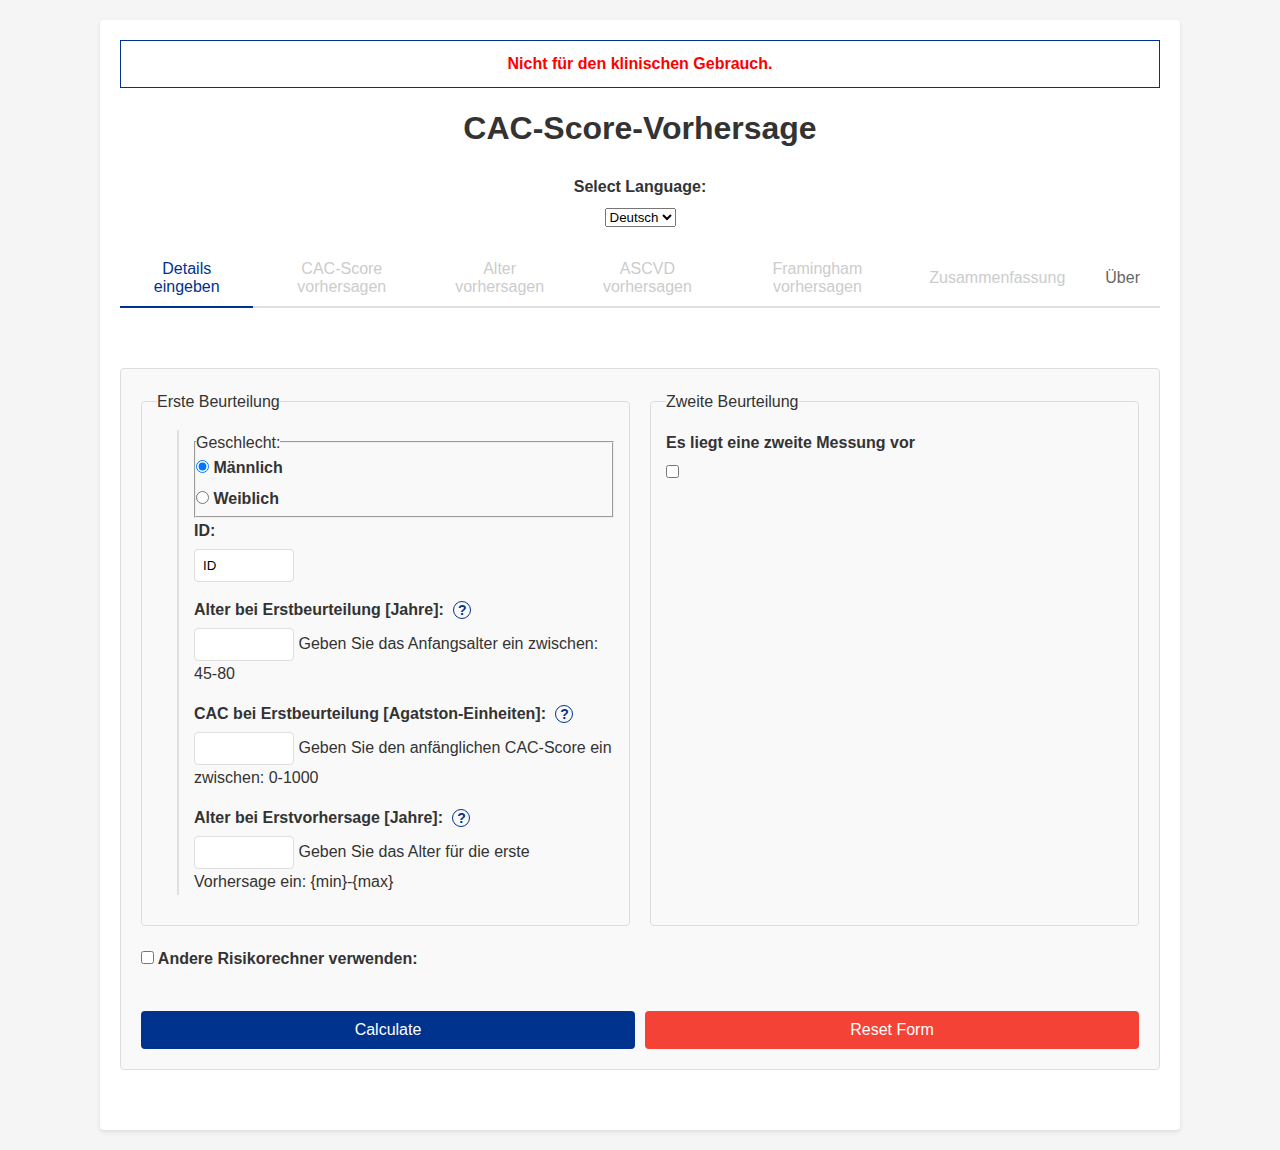
<file: cac-cal-main-serverless-v3/index.html>
<!DOCTYPE html>
<html lang="en">
<head>
  <!-- Character encoding -->
  <meta charset="UTF-8">
  <!-- Viewport for responsive design -->
  <meta name="viewport" content="width=device-width, initial-scale=1.0">
  <!-- SEO meta tags -->
  <title>CaC Score Prediction</title>
  <meta name="description" content="">
  <meta name="keywords" content="">
  <meta name="author" content="MB Jallow">
  <!-- Open Graph meta tags for social sharing -->
  <meta property="og:title" content="CAC Score Prediction App">
  <!-- Favicon -->
  <link rel="apple-touch-icon" href="">
  <!-- CSS -->
  <link rel="stylesheet" href="style.css">
  <!-- JavaScript (deferred for performance) -->
  <script src="d3.v7.js" defer></script>
  <script src="framinghamRisk.js" defer></script>
  <script src="framinghamChart.js" defer></script>
  <script src="ascvdCalculator.js" defer></script>
  <script src="calcFunctions.js" defer></script>
  <script src="cacChart.js" defer></script>
  <script src="ageChart.js" defer></script>
  <script src="i18n.js" defer></script>
  <script src="script.js" defer></script>
</head>
<body>
  <div class="container">
    <div class="disclaimer">
      <span data-i18n="app.disclaimer">Not for clinical use.</span>
    </div>
    <h1><span data-i18n="app.title">CAC Score Prediction</span></h1>
    <div class="language-selector">
      <label for="language-select">Select Language:</label>
      <select id="language-select">
        <option value="de">Deutsch</option>
        <option value="en">English</option>
      </select>
    </div>
    <div class="tabs">
      <button class="tab-btn active" data-tab="details" data-i18n="tabs.details">Enter Details</button>
      <button class="tab-btn" data-tab="predict-cac" disabled data-i18n="tabs.predict_cac">Predict CAC Score</button>
      <button class="tab-btn" data-tab="predict-age" disabled data-i18n="tabs.predict_age">Predict Age</button>
      <button class="tab-btn" data-tab="predict-ascvd" disabled data-i18n="tabs.predict_ascvd">Predict ASCVD</button>
      <button class="tab-btn" data-tab="predict-framingham" disabled data-i18n="tabs.predict_framingham">Predict Framingham</button>
      <button class="tab-btn" data-tab="summary" disabled data-i18n="tabs.summary">Summary</button>
      <button class="tab-btn" data-tab="about" data-i18n="tabs.about">About</button>
    </div>

    <!-- Tab 1: Enter Details -->
    <div class="tab-content active" id="details">
      <form id="cacForm" class="form-container">
        <div id="formBoxesContainer">
          <!-- Box 1: Initial Measurement -->
          <fieldset id="box1" class="input-box">
            <legend data-i18n="form.initial_measurement">Initial Measurement</legend>
            <div class="initial-section">
              <!-- Gender -->
              <fieldset>
                <legend data-i18n="form.gender">Gender:</legend>
                <label for="male">
                  <input type="radio" id="male" name="gender" value="male" checked required aria-label="Gender Male">
                  <span data-i18n="form.male">Male</span>
                </label>
                <label for="female">
                  <input type="radio" id="female" name="gender" value="female" required aria-label="Gender Female">
                  <span data-i18n="form.female">Female</span>
                </label>
              </fieldset>
              <!-- Patient Name -->
              <div class="input-group">
                <label for="patient_name" data-i18n="form.patient_id">Patient ID:</label>
                <input type="text" id="patient_name" name="patient_name" value="ID" aria-label="Patient ID">
              </div>
              <!-- Age t0 -->
              <div class="input-group">
                <label for="age_t0">
                  <span  data-i18n-html="form.initial_age">Initial age t0 [Years]:</span>
                  <span class="help-icon" data-i18n-tooltip="tooltip.age_t0">?</span>

                </label>
                <input type="number" id="age_t0" name="age_t0" min="45" max="80" required aria-label="Initial Age" pattern="[0-9]+">
                <span data-i18n="instruction.initial_age" id="age_t0_instruction">Enter a number: 45-80</span>
              </div>
              <!-- CAC t0 -->
              <div class="input-group">
                <label for="cac_t0"> 
                <span data-i18n-html="form.initial_cac">Initial CAC t0 [Agatston units]: </span>
                <span class="help-icon" data-i18n-tooltip="tooltip.initial_cac">?</span> 
                </label>
                <input type="number" id="cac_t0" name="cac_t0" min="0" max="1000" required aria-label="Initial CAC Score" pattern="[0-9]+">
                <span data-i18n="instruction.initial_cac" id="cac_t0_instruction">Enter a number: 0-1000</span>
              </div>
              <!-- Age t1 Future Prediction -->
              <div class="input-group">
                <label for="age_t1_future"> 
                  <span data-i18n="form.age_t1">Age t1 [Years] Prediction:</span> 
                  <span class="help-icon" data-i18n-tooltip="tooltip.age_t1">?</span> 
              </label>
                <input type="number" id="age_t1_future" name="age_t1_future" aria-label="Future Age t1" pattern="[0-9]+">
                <span data-i18n-html="instruction.age_t1" id="age_t1_range">Enter a number: Min - Max</span>
              </div>
            </div>
          </fieldset>

          <!-- Box 2: Second Measurement -->
          <fieldset id="box2" class="input-box">
            <legend data-i18n="form.second_measurement">Second Measurement</legend>
            <!-- Checkbox for second measurement -->
            <div class="input-group">
              <label for="second_measurement" data-i18n-html="form.second_measurement_available">There is a second measurement</label>
              <input type="checkbox" id="second_measurement" name="second_measurement" aria-label="Second Measurement Available">
            </div>
            <div id="second_measurement_section" class="optional-section">
              <!-- Age t2 -->
              <div class="input-group">
                <label for="age_t2" > 
                <span data-i18n-html="form.age_t2">
                  Age t2 [Years]: 
                </span>
                  <span class="help-icon" data-i18n-tooltip="tooltip.age_t2">?</span>
                </label>
                <input type="number" id="age_t2" name="age_t2" min="50" max="80" aria-label="Age at Second Measurement" pattern="[0-9]+">
                <span data-i18n-html="instruction.age_t2" id="age_t2_range">Enter a number: Min - Max</span>
              </div>
              <!-- CAC t2 -->
              <div class="input-group">
                <label for="cac_t2" >
                <span data-i18n-html="form.cac_t2">CAC t2 [Agatston units]: </span>
                <span class="help-icon" data-i18n-tooltip="tooltip.cac_t2">?</span>
                </label>
                <input type="number" id="cac_t2" name="cac_t2" min="0" max="1000" aria-label="CAC Score at Second Measurement" pattern="[0-9]+">
                <span data-i18n="instruction.cac_t2" id="cac_t2_instruction">Enter a number: 0-1000</span>
              </div>
              <!-- Age t2 Future Prediction -->
              <div class="input-group">
                <label for="age_t2_future" >
                <span data-i18n-html="form.age_t2_future"> Age t2 [Years] Prediction: </span>
                <span class="help-icon" data-i18n-tooltip="tooltip.age_t2_future">?</span>
                </label>
                <input type="number" id="age_t2_future" name="age_t2_future" aria-label="Future Age t2" pattern="[0-9]+">
                <span data-i18n-html="instruction.age_t2_prediction" id="age_t2_future_range">Enter a number: Min - Max</span>
              </div>
            </div>
          </fieldset>

          <!-- Risk Calculators Checkbox -->
          <div class="input-group" id="risk-box">
            <label for="show_risk_calculators">
              <input type="checkbox" id="show_risk_calculators" name="show_risk_calculators" aria-label="Show Other Risk Calculators">
              <span data-i18n="form.use_risk_calculators">Use other risk calculators:</span>
            </label>
          </div>

          <!-- Box 3: Framingham/ASCVD Risk Calculation -->
          <fieldset id="box3" class="input-box risk-box">
            <legend data-i18n="form.risk_calculation">Framingham/ASCVD Risk Calculation</legend>
            <div class="optional-section">
              <div class="input-group">
                <label for="use_framingham" data-i18n="form.use_framingham">Use Framingham 10-Year Risk?</label>
                <input type="checkbox" id="use_framingham" name="use_framingham" aria-label="Use Framingham 10-Year Risk">
              </div>
              <div class="input-group">
                <label for="use_ascvd" data-i18n="form.use_ascvd">Use ASCVD 10-Year Risk with CAC?</label>
                <input type="checkbox" id="use_ascvd" name="use_ascvd" aria-label="Use ASCVD 10-Year Risk">
              </div>
              <div class="input-group">
                <label for="race" data-i18n="form.race_ethnicity">Race/Ethnicity:</label>
                <select id="race" name="race" aria-label="Race/Ethnicity">
                  <option value="white" data-i18n="form.race.white">Caucasian</option>
                  <option value="aa" data-i18n="form.race.aa">African American</option>
                  <option value="chinese" data-i18n="form.race.chinese">Chinese American</option>
                  <option value="hispanic" data-i18n="form.race.hispanic">Hispanic</option>
                </select>
              </div>
              <div class="input-group">
                <label for="total_chol" data-i18n="form.total_cholesterol_label">Total Cholesterol:</label>
                <input type="number" id="total_chol" name="total_chol" value="" aria-label="Total Cholesterol" pattern="[0-9.]+">
                <select id="total_chol_unit" name="total_chol_unit" aria-label="Total Cholesterol Unit">
                  <option value="mgdl" data-i18n="form.unit.mgdl">mg/dL</option>
                  <option value="mmolL" data-i18n="form.unit.mmolL">mmol/L</option>
                </select>
                <!-- ADD THIS SPAN FOR INSTRUCTIONS -->
                <span data-i18n-html="instruction.total_chol" id="total_chol_instruction" class="instruction-text"></span>
              </div>
              <div class="input-group">
                <label for="hdl_chol" data-i18n="form.hdl_cholesterol_label">HDL Cholesterol:</label>
                <input type="number" id="hdl_chol" name="hdl_chol" value="" aria-label="HDL Cholesterol" pattern="[0-9.]+">
                <select id="hdl_chol_unit" name="hdl_chol_unit" aria-label="HDL Cholesterol Unit">
                  <option value="mgdl" data-i18n="form.unit.mgdl">mg/dL</option>
                  <option value="mmolL" data-i18n="form.unit.mmolL">mmol/L</option>
                </select>
                <!-- ADD THIS SPAN FOR INSTRUCTIONS -->
                <span data-i18n-html="instruction.hdl_chol" id="hdl_chol_instruction" class="instruction-text"></span>
              </div>
              <div class="input-group">
                <label for="systolic_bp" data-i18n="form.systolic_bp">Systolic BP (90-200):</label>
                <input type="number" id="systolic_bp" name="systolic_bp" min="90" max="200" aria-label="Systolic Blood Pressure" pattern="[0-9]+">
              </div>
            </div>
          </fieldset>

          <!-- Box 4: Medication History & Other Risk Factors -->
          <fieldset id="box4" class="input-box risk-box">
            <legend data-i18n="form.medication_history">Medication History & Other Risk Factors</legend>
            <div class="optional-section">
              <fieldset class="input-group">
                <legend data-i18n="form.bp_meds">On BP meds?</legend>
                <label for="bp_meds_yes">
                  <input type="radio" id="bp_meds_yes" name="bp_meds" value="1" aria-label="On BP Medication Yes">
                  <span data-i18n="form.yes">Yes</span>
                </label>
                <label for="bp_meds_no">
                  <input type="radio" id="bp_meds_no" name="bp_meds" value="0" checked aria-label="On BP Medication No">
                  <span data-i18n="form.no">No</span>
                </label>
              </fieldset>
              <fieldset class="input-group">
                <legend data-i18n="form.lipid_meds">On Lipid Medications?</legend>
                <label for="lipid_meds_yes">
                  <input type="radio" id="lipid_meds_yes" name="lipid_meds" value="1" aria-label="On Lipid Medications Yes">
                  <span data-i18n="form.yes">Yes</span>
                </label>
                <label for="lipid_meds_no">
                  <input type="radio" id="lipid_meds_no" name="lipid_meds" value="0" checked aria-label="On Lipid Medications No">
                  <span data-i18n="form.no">No</span>
                </label>
              </fieldset>
              <fieldset class="input-group">
                <legend data-i18n="form.diabetes">Diabetes:</legend>
                <label for="diabetes_yes">
                  <input type="radio" id="diabetes_yes" name="diabetes" value="1" aria-label="Diabetes Yes">
                  <span data-i18n="form.yes">Yes</span>
                </label>
                <label for="diabetes_no">
                  <input type="radio" id="diabetes_no" name="diabetes" value="0" checked aria-label="Diabetes No">
                  <span data-i18n="form.no">No</span>
                </label>
              </fieldset>
              <fieldset class="input-group">
                <legend data-i18n="form.smoker">Smoker?</legend>
                <label for="smoker_yes">
                  <input type="radio" id="smoker_yes" name="smoker" value="1" aria-label="Smoker Yes">
                  <span data-i18n="form.yes">Yes</span>
                </label>
                <label for="smoker_no">
                  <input type="radio" id="smoker_no" name="smoker" value="0" checked aria-label="Smoker No">
                  <span data-i18n="form.no">No</span>
                </label>
              </fieldset>
              <fieldset class="input-group">
                <legend data-i18n="form.family_heartattack">Family History of Heart Attack:</legend>
                <label for="fh_heartattack_yes">
                  <input type="radio" id="fh_heartattack_yes" name="fh_heartattack" value="1" aria-label="Family History of Heart Attack Yes">
                  <span data-i18n="form.yes">Yes</span>
                </label>
                <label for="fh_heartattack_no">
                  <input type="radio" id="fh_heartattack_no" name="fh_heartattack" value="0" checked aria-label="Family History of Heart Attack No">
                  <span data-i18n="form.no">No</span>
                </label>
              </fieldset>
            </div>
          </fieldset>
          <!-- Calculate and Reset Buttons -->
          <div class="button-group">
            <input type="button" value="Calculate" id="calculateButton" data-i18n="form.calculate_button">
          </div>
        </div>
      </form>
    </div>

    <!-- Tab 2: Predict CAC Score -->
    <div class="tab-content" id="predict-cac">
      <div class="result-card">
        <div class="result-value"></div>
        <div id="cac-chart"></div>
        <div class="interactive-inputs">
          <label for="interactive_age_t1" data-i18n="interactive.age_t0">
            Age t0 [Years]:
            <span class="help-icon" data-tooltip="Enter the patient's age at the time of the initial CAC measurement (between 45 and 80 years).">?</span>
          </label>
          <input type="number" id="interactive_age_t1" min="45" max="80" value="">
          <label for="interactive_cac_t0" data-i18n="interactive.initial_cac">
            Initial CAC Score:
            <span class="help-icon" data-tooltip="Enter the patient's initial CAC score in Agatston units (non-negative value).">?</span>
          </label>
          <input type="number" id="interactive_cac_t0" min="0" max="1000" value="">
          <label for="interactive_gender" data-i18n="interactive.gender">Gender:</label>
          <select id="interactive_gender">
            <option value="male" data-i18n="form.male">Male</option>
            <option value="female" data-i18n="form.female">Female</option>
          </select>
          <label>
            <input type="checkbox" id="interactive_second_measurement">
            <span data-i18n="interactive.second_measurement">Second Measurement</span>
          </label>
          <div id="interactive_second_measurement_section" style="display: none;">
            <label for="interactive_age_t2" data-i18n="interactive.age_t2">Age t2 [Years]:</label>
            <input type="number" id="interactive_age_t2" min="45" max="80">
            <label for="interactive_cac_t2" data-i18n="interactive.second_cac">Second CAC Score:</label>
            <input type="number" id="interactive_cac_t2" min="0" max="1000">
          </div>
        </div>
        <br><br>
        <div class="export-buttons">
          <button id="export-cac-png" data-i18n="export.cac_png">Export CAC Score Chart as PNG</button>
          <button id="export-cac-svg" data-i18n="export.cac_svg">Export CAC Score Chart as SVG</button>
        </div>
      </div>
    </div>

    <!-- Tab 3: Predict Age -->
    <div class="tab-content" id="predict-age">
      <div class="result-card">
        <div class="result-value"></div>
        <div id="age-chart"></div>
        <div class="export-buttons">
          <button id="export-age-png" data-i18n="export.age_png">Export Age Prediction Chart as PNG</button>
          <button id="export-age-svg" data-i18n="export.age_svg">Export Age Prediction Chart as SVG</button>
        </div>
      </div>
    </div>

    <!-- Tab 4: Predict ASCVD -->
    <div class="tab-content" id="predict-ascvd">
      <div class="result-card">
        <h2 data-i18n="ascvd_risk.title">ASCVD 10-Year Risk Prediction</h2>
        <table class="result-table">
          <tr class="section-header">
            <th data-i18n="ascvd_risk.risk_of_chd_event">10-Year Risk of CHD Event (%)</th>
            <th data-i18n="ascvd_risk.coronary_age">Coronary Age</th>
            <th data-i18n="ascvd_risk.difference_from_chronologic_age">Difference from Chronologic Age</th>
          </tr>
          <tr>
            <td id="ascvd-risk" class="result-value">--</td>
            <td id="ascvd-coronary-age" class="result-value">--</td>
            <td id="ascvd-age-diff" class="result-value">--</td>
          </tr>
        </table>
      </div>
    </div>

    <!-- Tab 5: Predict Framingham -->
    <div class="tab-content" id="predict-framingham">
      <div class="result-card">
        <h2 data-i18n="framingham_chart.title">Framingham 10-Year Risk Prediction</h2>
        <table class="result-table">
          <tr class="section-header">
            <th data-i18n="framingham_chart.axis_risk">10-Year CHD Risk (%)</th>
            <th data-i18n="framingham_chart.risk_interpretation">Risk Interpretation</th>
          </tr>
          <tr>
            <td id="framingham-risk" class="result-value">--</td>
            <td id="framingham-interpretation" class="result-value">--</td>
          </tr>
        </table>
        <div id="framingham-chart-container">
          <!-- Chart will be rendered here -->
        </div>
      </div>
    </div>

    <!-- Tab 6: Summary -->
    <div class="tab-content" id="summary">
      <div id="summary-content">
        <!-- Dynamically generated summary content -->
      </div>
    </div>

    <!-- Tab 7: About -->
    <div class="tab-content" id="about">
      <h2 class="center-text" data-i18n="about.about_title">About CAC Score Calculator</h2>
      <h3 class="center-text" data-i18n="about.study_title">
        Value of Progression of Coronary Artery Calcification for Risk Prediction of Coronary and Cardiovascular
        Events - Result of the Heinz Nixdorf Recall (HNR) study
      </h3>
      <p class="center-text" data-i18n-html="about.authors">
        Nils Lehmann, Raimund Erbel, Amir A. Mahabadi, Michael Rauwolf, Stefan Möhlenkamp,
        Susanne Moebus, Hagen Kälsch, Thomas Budde, Axel Schmermund, Andreas Stang, Dagmar
        Führer, Christian Weimar, Ulla Roggenbuck, Nico Dragano, and Karl-Heinz Jöckel <br>
        <i>on behalf of the Heinz Nixdorf Recall Study Investigators</i><br>
        <span data-i18n="about.citation">CIRCULATION AHA/2016/027034</span>
      </p>
      <br>
        <p class="center-text" data-i18n-html="about.developer_info"></p>
      <br>
      <p data-i18n="about.description1">
        This CAC calculator application may help clinicians interpret their patients' CAC scores
        and determine those that will in the future reach CAC thresholds associated with
        unfavourable risk, such as a CAC score of 400.
      </p>
      <p data-i18n="about.description2">
        It therefore may help patient communication, when the physician and the patient can
        evaluate together the patient's individual course of CAC-progression, which may
        improve patient adherence to risk factor modifications via lifestyle changes.
      </p>
      <p data-i18n="about.description3">
        It may also be used to plan the time schedule for a second CAC measurement,
        which can disclose whether patient adherence to risk factor modification and medication
        have slowed down CAC progression, or whether progression of coronary artery
        calcification is faster than expected from the natural course.
      </p>
      <p data-i18n="about.description4">
        It must be noted that the tool so far is based on data from a Caucasian, urban
        population in Germany. Other populations may follow different percentiles and
        therefore the application should be used with adequate caution.
      </p>
      <p data-i18n="about.description5">
        The present prediction tool is based on an underlying exponential relation
        between CAC and age. Accuracy of predictions decreases with increasing time between
        measurement and prediction, and absolute deviations between predicted and measured
        CAC tend to increase with predicted CAC.
      </p>
      <p data-i18n="about.disclaimer">
        Predictions made using this application cannot replace clinical judgment based on
        patient examination and clinical guidelines.
      </p>
      <p class="center-text" data-i18n-html="about.freeware">
        This application is freeware. <br>© 2017 Rauwolf 1, Lehmann 2, Mahabadi 3, Erbel 2 <br>
        1 Central IT, 2 Institute for Medical Informatics, Biometry and Epidemiology <br>
        3 West-German Heart Center Essen <br>
        University Duisburg-Essen, Germany
      </p>
    </div>
  </div>

  <!-- Modal Structure -->
  <div id="myModal" class="modal">
    <div class="modal-content">
      <span id="closeModal" class="close">×</span>
      <p id="modalMessage">Your message here</p>
    </div>
  </div>

  
</body>
</html>
</file>
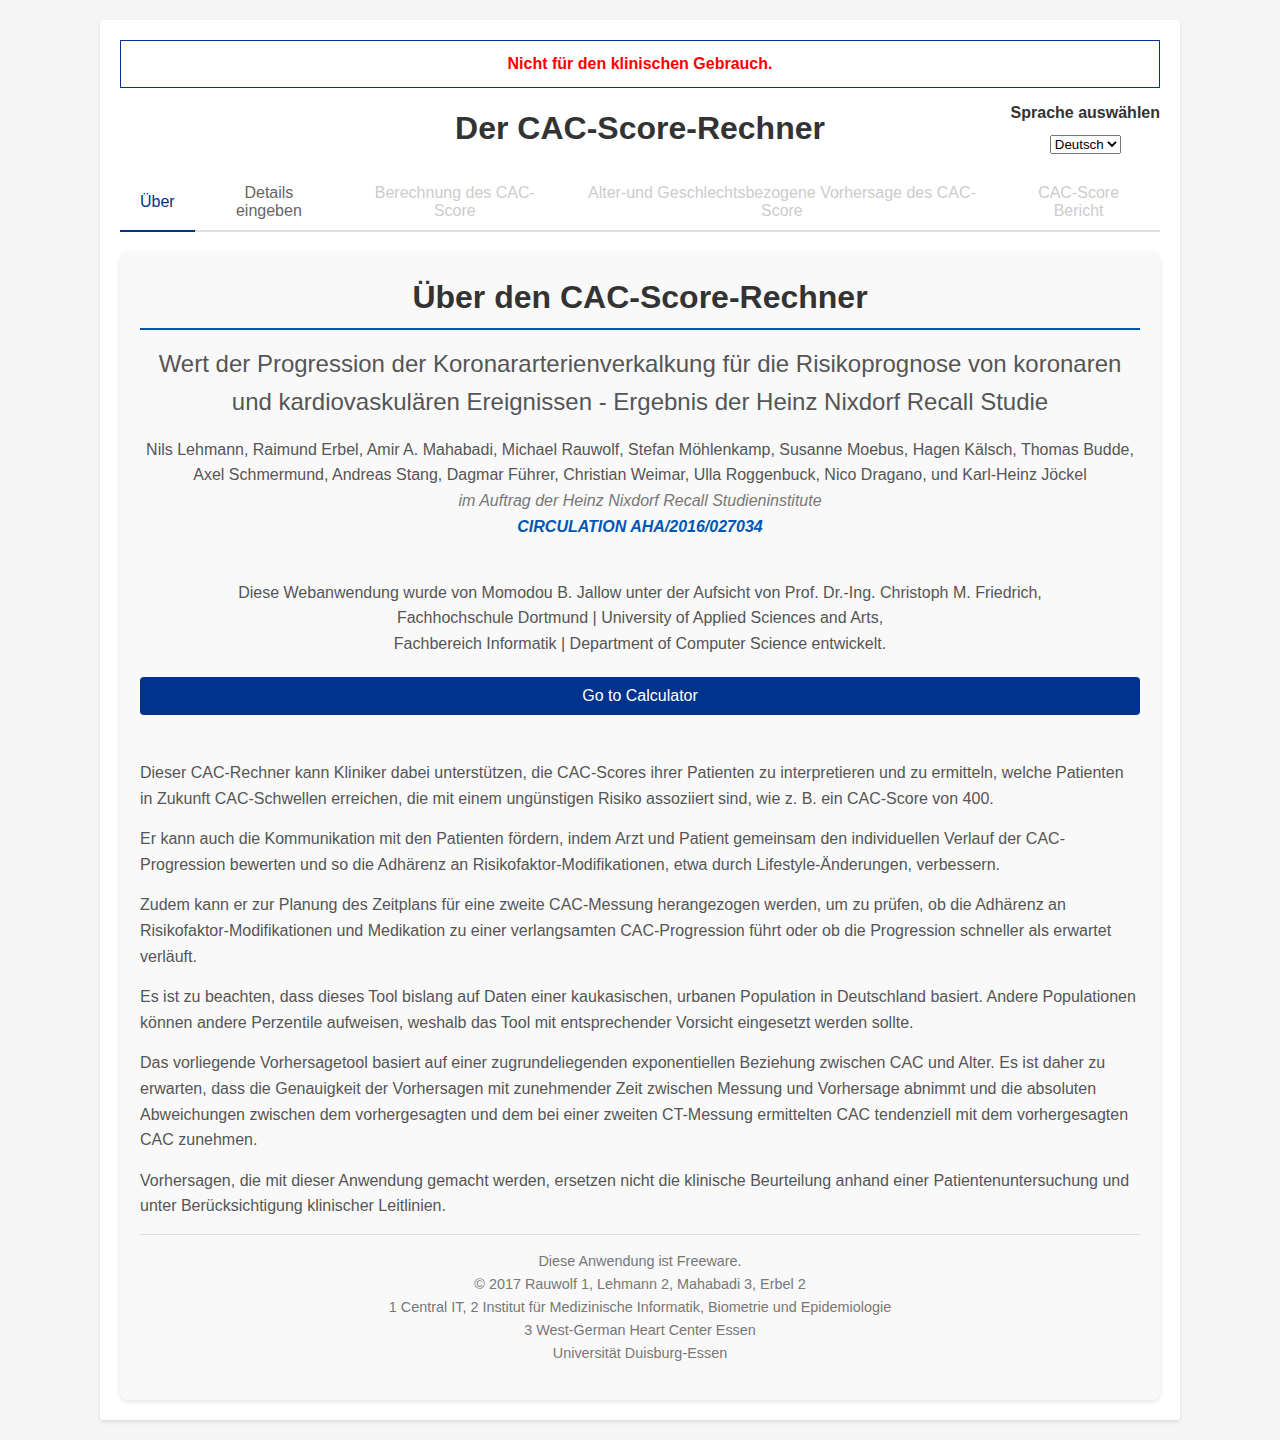
<file: cac-cal-main-serverless-v4/index.html>
<!DOCTYPE html>
<html lang="en">
<head>
  <!-- Character encoding -->
  <meta charset="UTF-8">
  <!-- Viewport for responsive design -->
  <meta name="viewport" content="width=device-width, initial-scale=1.0">
  <!-- SEO meta tags -->
  <title>CaC Score Prediction</title>
  <meta name="description" content="">
  <meta name="keywords" content="">
  <meta name="author" content="MB Jallow">
  <!-- Open Graph meta tags for social sharing -->
  <meta property="og:title" content="CAC Score Prediction App">
  <!-- Favicon -->
  <link rel="apple-touch-icon" href="">
  <!-- CSS -->
  <link rel="stylesheet" href="style.css">
  <!-- JavaScript (deferred for performance) -->
  <script src="d3.v7.js" defer></script>
  <script src="calcFunctions.js" defer></script>
  <script src="cacChart.js" defer></script>
  <script src="ageChart.js" defer></script>
  <script src="i18n.js" defer></script>
  <script src="script.js" defer></script>
</head>
<body>
  <div class="container">

    <!-- <header class="app-header">
      <div class="disclaimer">
        <span data-i18n="app.disclaimer">Not for clinical use.</span>
      </div>
      <h1><span data-i18n="app.title">CAC Score Prediction</span></h1>
      <div class="language-selector">
        <label for="language-select">
          <span data-i18n="language-selector.language-select">Select Language:</span>
       </label>
      <select id="language-select">
        <option value="de">Deutsch</option>
        <option value="en">English</option>
      </select>
      </div>
    </header> -->
    <header class="app-header">
  <!-- Row 1: Disclaimer -->
  <div class="disclaimer">
    <span data-i18n="app.disclaimer">Not for clinical use.</span>
  </div>

  <!-- Row 2: Title and Language Selector -->
  <div class="header-bottom-row">
    <h1><span data-i18n="app.title">CAC Score Prediction</span></h1>
    <div class="language-selector">
      <label for="language-select">
        <span data-i18n="language-selector.language-select">Select Language:</span>
      </label>
      <select id="language-select">
        <option value="de">Deutsch</option>
        <option value="en">English</option>
      </select>
    </div>
  </div>
</header>


    <div class="tabs">
      <button class="tab-btn active" data-tab="about" data-i18n="tabs.about">About</button>
      <button class="tab-btn" data-tab="details" data-i18n="tabs.details">Enter Details</button>
      <button class="tab-btn" data-tab="predict-cac" disabled data-i18n="tabs.predict_cac">Predict CAC Score</button>
      <button class="tab-btn" data-tab="predict-age" disabled data-i18n="tabs.predict_age">Predict Age</button>
      <button class="tab-btn" data-tab="summary" disabled data-i18n="tabs.summary">Summary</button>
      
    </div>


    <!-- Tab 7: About -->
    <div class="tab-content active" id="about">
      <h2 class="center-text" data-i18n="about.about_title">About CAC Score Calculator</h2>
      <h3 class="center-text" data-i18n="about.study_title">
        Value of Progression of Coronary Artery Calcification for Risk Prediction of Coronary and Cardiovascular
        Events - Result of the Heinz Nixdorf Recall (HNR) study
      </h3>
      <p class="center-text" data-i18n-html="about.authors">
        Nils Lehmann, Raimund Erbel, Amir A. Mahabadi, Michael Rauwolf, Stefan Möhlenkamp,
        Susanne Moebus, Hagen Kälsch, Thomas Budde, Axel Schmermund, Andreas Stang, Dagmar
        Führer, Christian Weimar, Ulla Roggenbuck, Nico Dragano, and Karl-Heinz Jöckel <br>
        <i>on behalf of the Heinz Nixdorf Recall Study Investigators</i><br>
        <span data-i18n="about.citation">CIRCULATION AHA/2016/027034</span>
      </p>
      <br>
        <p class="center-text" data-i18n-html="about.developer_info"></p>
          <div style="text-align: center; margin: 20px 0;">
            <button type="button" id="goToDetailsBtn" class="calculate-button">Go to Calculator</button>
          </div>
      <br>
      <p data-i18n="about.description1">
        This CAC calculator application may help clinicians interpret their patients' CAC scores
        and determine those that will in the future reach CAC thresholds associated with
        unfavourable risk, such as a CAC score of 400.
      </p>
      <p data-i18n="about.description2">
        It therefore may help patient communication, when the physician and the patient can
        evaluate together the patient's individual course of CAC-progression, which may
        improve patient adherence to risk factor modifications via lifestyle changes.
      </p>
      <p data-i18n="about.description3">
        It may also be used to plan the time schedule for a second CAC measurement,
        which can disclose whether patient adherence to risk factor modification and medication
        have slowed down CAC progression, or whether progression of coronary artery
        calcification is faster than expected from the natural course.
      </p>
      <p data-i18n="about.description4">
        It must be noted that the tool so far is based on data from a Caucasian, urban
        population in Germany. Other populations may follow different percentiles and
        therefore the application should be used with adequate caution.
      </p>
      <p data-i18n="about.description5">
        The present prediction tool is based on an underlying exponential relation
        between CAC and age. Accuracy of predictions decreases with increasing time between
        measurement and prediction, and absolute deviations between predicted and measured
        CAC tend to increase with predicted CAC.
      </p>
      <p data-i18n="about.disclaimer">
        Predictions made using this application cannot replace clinical judgment based on
        patient examination and clinical guidelines.
      </p>
      <p class="center-text" data-i18n-html="about.freeware">
        This application is freeware. <br>© 2017 Rauwolf 1, Lehmann 2, Mahabadi 3, Erbel 2 <br>
        1 Central IT, 2 Institute for Medical Informatics, Biometry and Epidemiology <br>
        3 West-German Heart Center Essen <br>
        University Duisburg-Essen, Germany
      </p>
    </div>
    <!-- Tab 1: Enter Details -->
    <div class="tab-content" id="details">
      <form id="cacForm" class="form-container">
        <div id="formBoxesContainer">
          <!-- Box 1: Initial Measurement -->
          <fieldset id="box1" class="input-box">
            <legend data-i18n="form.initial_measurement">Initial Measurement</legend>
            <div class="initial-section">
              <!-- Gender -->
              <fieldset>
                <legend data-i18n="form.gender">Gender:</legend>
                <label for="male">
                  <input type="radio" id="male" name="gender" value="male" checked required aria-label="Gender Male">
                  <span data-i18n="form.male">Male</span>
                </label>
                <label for="female">
                  <input type="radio" id="female" name="gender" value="female" required aria-label="Gender Female">
                  <span data-i18n="form.female">Female</span>
                </label>
              </fieldset>
              <!-- Patient Name -->
              <div class="input-group">
                <label for="patient_name" data-i18n="form.patient_id">Patient ID:</label>
                <input type="text" id="patient_name" name="patient_name" value="ID" aria-label="Patient ID">
              </div>
              <!-- Age t0 -->
              <div class="input-group">
                <label for="age_t0">
                  <span  data-i18n-html="form.initial_age">Initial age t0 [Years]:</span>
                  <span class="help-icon" data-i18n-tooltip="tooltip.age_t0">?</span>

                </label>
                <input type="number" id="age_t0" name="age_t0" min="45" max="80" required aria-label="Initial Age" pattern="[0-9]+">
                <span data-i18n="instruction.initial_age" id="age_t0_instruction">Enter a number: 45-80</span>
              </div>
              <!-- CAC t0 -->
              <div class="input-group">
                <label for="cac_t0"> 
                <span data-i18n-html="form.initial_cac">Initial CAC t0 [Agatston units]: </span>
                <span class="help-icon" data-i18n-tooltip="tooltip.initial_cac">?</span> 
                </label>
                <input type="number" id="cac_t0" name="cac_t0" min="0" max="1000" required aria-label="Initial CAC Score" pattern="[0-9]+">
                <span data-i18n="instruction.initial_cac" id="cac_t0_instruction">Enter a number: 0-1000</span>
              </div>
              <!-- Age t1 Future Prediction -->
              <div class="input-group">
                <label for="age_t1_future"> 
                  <span data-i18n="form.age_t1">Age t1 [Years] Prediction:</span> 
                  <span class="help-icon" data-i18n-tooltip="tooltip.age_t1">?</span> 
              </label>
                <input type="number" id="age_t1_future" name="age_t1_future" aria-label="Future Age t1" pattern="[0-9]+">
                <span data-i18n-html="instruction.age_t1" id="age_t1_range">Enter a number: Min - Max</span>
              </div>
            </div>
          </fieldset>

          <!-- Box 2: Second Measurement -->
          <fieldset id="box2" class="input-box">
            <legend data-i18n="form.second_measurement">Second Measurement</legend>
            <!-- Checkbox for second measurement -->
            <div class="input-group">
              <label for="second_measurement" data-i18n-html="form.second_measurement_available">There is a second measurement</label>
              <input type="checkbox" id="second_measurement" name="second_measurement" aria-label="Second Measurement Available">
            </div>
            <div id="second_measurement_section" class="optional-section">
              <!-- Age t2 -->
              <div class="input-group">
                <label for="age_t2" > 
                <span data-i18n-html="form.age_t2">
                  Age t2 [Years]: 
                </span>
                  <span class="help-icon" data-i18n-tooltip="tooltip.age_t2">?</span>
                </label>
                <input type="number" id="age_t2" name="age_t2" min="50" max="80" aria-label="Age at Second Measurement" pattern="[0-9]+">
                <span data-i18n-html="instruction.age_t2" id="age_t2_range">Enter a number: Min - Max</span>
              </div>
              <!-- CAC t2 -->
              <div class="input-group">
                <label for="cac_t2" >
                <span data-i18n-html="form.cac_t2">CAC t2 [Agatston units]: </span>
                <span class="help-icon" data-i18n-tooltip="tooltip.cac_t2">?</span>
                </label>
                <input type="number" id="cac_t2" name="cac_t2" min="0" max="1000" aria-label="CAC Score at Second Measurement" pattern="[0-9]+">
                <span data-i18n="instruction.cac_t2" id="cac_t2_instruction">Enter a number: 0-1000</span>
              </div>
              <!-- Age t2 Future Prediction -->
              <div class="input-group">
                <label for="age_t2_future" >
                <span data-i18n-html="form.age_t2_future"> Age t2 [Years] Prediction: </span>
                <span class="help-icon" data-i18n-tooltip="tooltip.age_t2_future">?</span>
                </label>
                <input type="number" id="age_t2_future" name="age_t2_future" aria-label="Future Age t2" pattern="[0-9]+">
                <span data-i18n-html="instruction.age_t2_prediction" id="age_t2_future_range">Enter a number: Min - Max</span>
              </div>
            </div>
          </fieldset>
          
          <!-- Calculate and Reset Buttons -->
          <div class="button-group">
            <input type="button" value="Calculate" id="calculateButton" class="calculate-button" data-i18n="form.calculate_button">
          </div>
        </div>
      </form>
    </div>

    <!-- Tab 2: Predict CAC Score -->
    <div class="tab-content" id="predict-cac">
      <div class="result-card">
        <div class="result-value"></div>
        <div id="cac-chart"></div>
        
        <br><br>
        <div class="export-buttons">
          <button id="export-cac-png" data-i18n="export.cac_png">Export CAC Score Chart as PNG</button>
          <button id="export-cac-svg" data-i18n="export.cac_svg">Export CAC Score Chart as SVG</button>
        </div>
      </div>
    </div>

    <!-- Tab 3: Predict Age -->
    <div class="tab-content" id="predict-age">
      <div class="result-card">
        <div class="result-value"></div>
        <div id="age-chart"></div>
        <div class="export-buttons">
          <button id="export-age-png" data-i18n="export.age_png">Export Age Prediction Chart as PNG</button>
          <button id="export-age-svg" data-i18n="export.age_svg">Export Age Prediction Chart as SVG</button>
        </div>
      </div>
    </div>

    

    <!-- Tab 6: Summary -->
    <div class="tab-content" id="summary">
      <div id="summary-content">
        <!-- Dynamically generated summary content -->
      </div>
    </div>

    
  </div>

  <!-- Modal Structure -->
  <div id="myModal" class="modal">
    <div class="modal-content">
      <span id="closeModal" class="close">×</span>
      <p id="modalMessage">Your message here</p>
    </div>
  </div>

  
</body>
</html>
</file>
<file: cac-cal-main-serverless-v3/style.css>
/* CSS Variables */
:root {
    --primary-color: #00338d;
    --primary-color-hover: #002870; 
    --text-color-light: white;
    --text-color-dark: #333;
    --background-color-light: #f9f9f9;
    --background-color-white:white;
    --border-color: #ddd;
    --border-radius: 4px;
    --font-size-base: 16px;
}

* {
    margin: 0;
    padding: 0;
    box-sizing: border-box;
}


body {
    font-family: Arial, sans-serif;
    line-height: 1.6;
    padding: 20px;
    background: #f5f5f5;
    color: var(--text-color-dark); 
}

.container {
    max-width: 1080px;
    margin: 0 auto;
    background: var(--background-color-white);  
    padding: 20px;
    border-radius: var(--border-radius);   
    box-shadow: 0 2px 4px rgba(0,0,0,0.1);
}


h1 {
    text-align: center;
    margin-bottom: 20px;
    color: var(--text-color-dark); 
}

.disclaimer {
    text-align: center; 
    color: red;        
    font-weight: bold;  
    padding: 10px;      
    border: 1.5px solid var(--primary-color); 
    margin-bottom: 15px; 
  }

.language-selector {
    text-align: center;
    margin-bottom: 20px;
}

.reset-button{
    background: #f44336;
    color: var(--text-color-light);  
    padding: 10px 20px;
    border: none;
    border-radius: var(--border-radius); 
    cursor: pointer;
    font-size: var(--font-size-base);  
}


/* Tab navigation styles */
.tabs {
    display: flex;
    margin-bottom: 20px;
    border-bottom: 2px solid #e0e0e0;
}

.tab-btn {
    padding: 10px 20px;
    border: none;
    background: none;
    cursor: pointer;
    font-size: var(--font-size-base); 
    color: #666;
    position: relative;
    transition: all 0.3s;
}

.tab-btn.active {
    color: var(--primary-color);  
}

.tab-btn.active::after {
    content: '';
    position: absolute;
    bottom: -2px;
    left: 0;
    width: 100%;
    height: 2px;
    background: var(--primary-color); 
}

.tab-btn:disabled {
    color: #ccc;
    cursor: not-allowed;
}

/* Tab content styles */
.tab-content {
    display: none;
    padding: 20px 0;
}

.tab-content.active {
    display: block;
}

/* Form styles */
#cacForm {
    gap: 20px;
    margin: 20px 0;
    padding: 20px;
    border: 1px solid var(--border-color);  
    border-radius: var(--border-radius);     
    background-color: var(--background-color-light); 
}

/* New container for the form boxes */
#formBoxesContainer {
    display: grid;  
    grid-template-columns: 1fr 1fr; 
    gap: 20px;      
}
.button-group {
    grid-column: 1 / span 2;
    display: flex;
    gap: 10px
 }

/* Style for each box */
.input-box {
    border: 1px solid var(--border-color);  
    padding: 15px;
    border-radius: var(--border-radius);     
    background-color: var(--background-color-light); 
}

/* Initially hide risk-boxes */
.risk-box {
    display: none;
}

#risk-box{
    grid-column: 1 / span 2;
}

.input-group {
    /* display: flex;       
    align-items: center; 
    gap: 5px; */
    margin-bottom: 15px;
    /* flex-wrap: wrap; */
}
/* .input-group label {
    flex-shrink: 0;     
    margin-bottom: 0;    
}
.input-group input[type="number"],
.input-group input[type="text"],
.input-group select {
    padding: 8px;
    border: 1px solid var(--border-color);
    border-radius: var(--border-radius);
}

.input-group input[type="number"],
.input-group input[type="text"] {
    max-width: 100px; 
    flex-grow: 1; 
}

.input-group select {
    width: auto; 
    flex-shrink: 0;
} */

label {
    display: block;
    margin-bottom: 5px;
    font-weight: bold;
}

input[type="number"],
input[type="text"] {
    width: 100%; 
    max-width: 100px;
    padding: 8px;
    border: 1px solid var(--border-color); 
    border-radius: var(--border-radius);   
}

.optional-section {
    margin-left: 20px;
    padding-left: 15px;
    border-left: 2px solid #e0e0e0;
}

.initial-section {
    margin-left: 20px;
    padding-left: 15px;
    border-left: 2px solid #e0e0e0;
}

.export-buttons {
    display: flex;
    justify-content: center;
    margin-top: 20px;
}

#calculateButton {
    width: 100%;
    background: var(--primary-color);  
    color: var(--text-color-light);     
    padding: 10px 20px;
    border: none;
    border-radius: var(--border-radius); 
    cursor: pointer;
    font-size: var(--font-size-base); 
    transition: background 0.3s;
}

.reset-button {
    width: 100%;
}

#export-cac-svg, #export-age-svg {
        width: 50%;
        background: rgb(244, 67, 54);
        color: var(--text-color-light); 
        padding: 10px 20px;
        border: none;
        border-radius: var(--border-radius); 
        cursor: pointer;
        font-size: var(--font-size-base); 
        margin-left: 10px;
    }

    #export-cac-png, #export-age-png {
        width: 50%;
        background: var(--primary-color);
        color: var(--text-color-light); 
        padding: 10px 20px;
        border: none;
        border-radius: var(--border-radius); 
        cursor: pointer;
        font-size: var(--font-size-base); 
        margin-left: 10px;
    }


#calculateButton:hover {
    background: var(--primary-color-hover); 
}

/* Results styles */
.result-card {
    background: #f8f9fa;
    padding: 20px;
    border-radius: var(--border-radius); 
    margin-top: 20px;
}

.result-value {
    font-size: 24px;
    color: var(--primary-color); 
    margin: 10px 0;
}



/* cacChart style */

.line {
    fill: none;
    stroke-width: 2;
}
.dot {
    stroke: black;
}
.legend {
    font-size: 12px;
}
.grid line {
    stroke: lightgrey;
    stroke-opacity: 0.7;
    shape-rendering: crispEdges;
}
.grid path {
    stroke-width: 0;
}
svg {
    overflow: hidden;
}
#chart {
    overflow: hidden;
}


/* ageChart style */
.line {
    fill: none;
    stroke-width: 2;
}
.confidence-interval {
    fill: red;
    opacity: 0.2;
}
.axis path, .axis line {
    fill: none;
    shape-rendering: crispEdges;
}
.axis text {
    font-size: 12px;
}
.legend {
    font-size: 12px;
}
.grid line {
    stroke: lightgrey;
    stroke-opacity: 0.7;
    shape-rendering: crispEdges;
}
.grid path {
    stroke-width: 0;
}
svg {
    overflow: hidden;
}
#chart {
    overflow: hidden;
}

/* Help Icon Styles */
.help-icon {
    display: inline-block;
    margin-left: 5px;
    color: var(--primary-color); 
    cursor: pointer;
    font-weight: bold;
    border: 1px solid var(--primary-color); 
    border-radius: 50%;
    width: 18px;
    height: 18px;
    text-align: center;
    line-height: 16px; 
    font-size: 14px;
    position: relative; 
}

/* Tooltip Styles (using ::after for content) */
.help-icon:hover::after {
    content: attr(data-tooltip);
    position: absolute;
    left: 100%; 
    top: 50%;  
    transform: translate(10px, -50%); 
    background-color: #333; 
    color: #fff;           
    padding: 8px 12px;    
    border-radius: 4px;   
    white-space: nowrap;  
    z-index: 1000;        
    font-size: 12px;     
    font-weight: normal;  
}


/* Tooltip Arrow (using ::before) */
.help-icon:hover::before {
    content: '';
    position: absolute;
    left: 100%; 
    top: 50%;   
    transform: translate(0, -50%); 
    border-width: 6px; 
    border-style: solid;
    border-color: transparent #333 transparent transparent;
    z-index: 1001; 
    margin-left: 0px; 
}

/* Style for horizontal alignment of interactive inputs */
.interactive-inputs {
    display: flex;
    flex-wrap: wrap;
    gap: 20px;
    margin-top: -50px;
    align-items: center;
}

.interactive-inputs label {
    margin-right: 5px;
}

#interactive_second_measurement {
    margin-top: 10px;
    margin-left: 10px;
}

#interactive_second_measurement_section {
    display: flex;
    gap: 20px;
    margin-top: 10px;
    align-items: center;
}


/* Basic modal styling */
.modal {
    display: none; 
    position: fixed;
    z-index: 1000;
    left: 0;
    top: 0;
    width: 100%;
    height: 100%;
    background-color: rgba(0, 0, 0, 0.5);
  }
  
  .modal-content {
    position: relative;
    margin: 15% auto;
    padding: 20px;
    width: 50%;
    background-color: var(--background-color-white); 
    border-radius: var(--border-radius);   
  }
  
  /* Close button styling */
  .close {
    position: absolute;
    top: 10px;
    right: 15px;
    font-size: 24px;
    font-weight: bold;
    cursor: pointer;
  }

/* new tab for framingham risk score */
#framingham_section {
    display: none;
  }

#ascvd_section {
    display: none; 
  }
  

/* Container for the summary */

.report-container {
    max-width: 800px;
    margin: 0 auto;
    background: var(--background-color-white); 
    padding: 20px;
    border-radius: 10px;
    box-shadow: 0 2px 4px rgba(0, 0, 0, 0.1);
}

.report-container h1 {
    text-align: center;
    font-size: 24px;
    margin-bottom: 20px;
    font-weight: bold;
    color: var(--text-color-dark); 
}

.section {
    margin-bottom: 20px;
    border: 1px solid var(--border-color); 
    border-radius: 5px;
    padding: 15px;
    background-color: #fefefe;
}

.section h2 {
    font-size: 18px;
    margin-bottom: 10px;
    background-color: #f5f5f5;
    padding: 10px;
    border-radius: 5px;
    font-weight: bold;
    color: var(--text-color-dark); 
    text-align: center;
}

.row {
    display: flex;
    justify-content: space-between;
    margin-bottom: 10px;
}

.row p {
    flex: 1;
    margin: 5px;
}

.row span {
    font-weight: bold;
    color: #000;
}

table {
    width: 100%;
    border-collapse: collapse;
    margin-top: 10px;
}

table th, table td {
    border: 1px solid var(--border-color); 
    padding: 10px;
    text-align: center;
}

table th {
    background-color: #f5f5f5;
    font-weight: bold;
}

table td {
    font-weight: bold;
}

.implication, .recommendation {
    background-color: #bcdfff;
    border-left: 4px solid var(--primary-color);
    padding: 10px;
}

.implication h2, .recommendation h2 {
    background-color: var(--primary-color); 
    color: var(--text-color-light);
    padding: 10px;
    border-radius: 5px;
}

/* About Page Styles */
#about {
    font-family: 'Arial', sans-serif;
    line-height: 1.6;
    padding: 20px;
    background-color: #f9f9f9;
    border-radius: 8px;
    box-shadow: 0 2px 5px rgba(0, 0, 0, 0.1);
    
}
.center-text {
    text-align: center;
}

#about h2, #about h3 {
    margin-bottom: 15px;
}

#about h2 {
    font-size: 2rem;
    color: var(--text-color-dark); 
    border-bottom: 2px solid #0056b3;
    padding-bottom: 5px;
}

#about h3 {
    font-size: 1.5rem;
    color: #555;
    font-weight: normal;
}

#about p {
    color: #555;
    margin-bottom: 15px;
    font-size: 1rem;
}

#about i, #about span {
    font-style: italic;
    color: #777;
}

#about span {
    font-weight: bold;
    color: #0056b3;
}

#about p:last-child {
    font-size: 0.9rem;
    color: #777;
    border-top: 1px solid #ddd;
    padding-top: 15px;
    margin-top: 15px;
}

#about .row {
    display: flex;
    flex-wrap: wrap;
    gap: 15px;
    justify-content: center; 
}

#about .row p {
    flex: 1 1 45%;
    margin: 0;
}

/* Media Queries for Responsiveness */

/* For tablets (768px and below) */
@media (max-width: 768px) {
    #formBoxesContainer {
        grid-template-columns: 1fr; 
    }
    #risk-box {
        grid-column: auto; 
    }
}

/* For mobile devices (480px and below) */
@media (max-width: 480px) {
    .tab-btn {
        font-size: 14px; 
        padding: 8px 15px;
    }
    /* You might need to adjust the font sizes within the form as well */
    label {
        font-size: 14px;
    }
    input[type="number"],
    input[type="text"] {
        font-size: 14px;
        max-width: 100%; /* Full width inputs on mobile */
    }
    .input-group {
        flex-direction: column; /* Stack items vertically on very small screens */
        align-items: flex-start; /* Align stacked items to the start */
    }
    .input-group label,
    .input-group input,
    .input-group select {
        width: 100%; /* Make them full width when stacked */
        max-width: none; /* Remove max-width when stacked */
    }

}
</file>
<file: cac-cal-main-serverless-v4/style.css>
/* CSS Variables */
:root {
    --primary-color: #00338d;
    --primary-color-hover: #002870; 
    --text-color-light: white;
    --text-color-dark: #333;
    --background-color-light: #f9f9f9;
    --background-color-white:white;
    --border-color: #ddd;
    --border-radius: 4px;
    --font-size-base: 16px;
}

* {
    margin: 0;
    padding: 0;
    box-sizing: border-box;
}


body {
    font-family: Arial, sans-serif;
    line-height: 1.6;
    padding: 20px;
    background: #f5f5f5;
    color: var(--text-color-dark); 
}

.container {
    max-width: 1080px;
    margin: 0 auto;
    background: var(--background-color-white);  
    padding: 20px;
    border-radius: var(--border-radius);   
    box-shadow: 0 2px 4px rgba(0,0,0,0.1);
}

.app-header {
    display: flex;
    flex-direction: column; 
    margin-bottom: 20px;
}

.app-header .disclaimer {
    width: 100%;      
    text-align: center; 
    margin-bottom: 15px; 
}

.header-bottom-row {
    display: flex;
    align-items: center;    
    width: 100%;
    position: relative;     
}

.header-bottom-row h1 {
    flex-grow: 1;           
    text-align: center;
    margin-bottom: 0;      
}

.header-bottom-row .language-selector {
    position: absolute;     
    right: 0;               
    top: 50%;               
    transform: translateY(-50%);
    margin-bottom: 0;       
}


h1 {
    text-align: center;
    margin-bottom: 20px;
    color: var(--text-color-dark); 
}

.disclaimer {
    text-align: center; 
    color: red;        
    font-weight: bold;  
    padding: 10px;      
    border: 1.5px solid var(--primary-color); 
    margin-bottom: 15px; 
  }

.language-selector {
    text-align: center;
    margin-bottom: 20px;
}

.reset-button{
    background: #f44336;
    color: var(--text-color-light);  
    padding: 10px 20px;
    border: none;
    border-radius: var(--border-radius); 
    cursor: pointer;
    font-size: var(--font-size-base);  
}


/* Tab navigation styles */
.tabs {
    display: flex;
    margin-bottom: 20px;
    border-bottom: 2px solid #e0e0e0;
}

.tab-btn {
    padding: 10px 20px;
    border: none;
    background: none;
    cursor: pointer;
    font-size: var(--font-size-base); 
    color: #666;
    position: relative;
    transition: all 0.3s;
}

.tab-btn.active {
    color: var(--primary-color);  
}

.tab-btn.active::after {
    content: '';
    position: absolute;
    bottom: -2px;
    left: 0;
    width: 100%;
    height: 2px;
    background: var(--primary-color); 
}

.tab-btn:disabled {
    color: #ccc;
    cursor: not-allowed;
}

/* Tab content styles */
.tab-content {
    display: none;
    padding: 20px 0;
}

.tab-content.active {
    display: block;
}

/* Form styles */
#cacForm {
    gap: 20px;
    margin: 20px 0;
    padding: 20px;
    border: 1px solid var(--border-color);  
    border-radius: var(--border-radius);     
    background-color: var(--background-color-light); 
}

/* New container for the form boxes */
#formBoxesContainer {
    display: grid;  
    grid-template-columns: 1fr 1fr; 
    gap: 20px;      
}
.button-group {
    grid-column: 1 / span 2;
    display: flex;
    gap: 10px
 }

/* Style for each box */
.input-box {
    border: 1px solid var(--border-color);  
    padding: 15px;
    border-radius: var(--border-radius);     
    background-color: var(--background-color-light); 
}

/* Initially hide risk-boxes */
.risk-box {
    display: none;
}

#risk-box{
    grid-column: 1 / span 2;
}

.input-group {
    margin-bottom: 15px;
}

label {
    display: block;
    margin-bottom: 5px;
    font-weight: bold;
}

input[type="number"],
input[type="text"] {
    width: 100%; 
    max-width: 100px;
    padding: 8px;
    border: 1px solid var(--border-color); 
    border-radius: var(--border-radius);   
}

.optional-section {
    margin-left: 20px;
    padding-left: 15px;
    border-left: 2px solid #e0e0e0;
}

.initial-section {
    margin-left: 20px;
    padding-left: 15px;
    border-left: 2px solid #e0e0e0;
}

.export-buttons {
    display: flex;
    justify-content: center;
    margin-top: 20px;
}

#calculateButton {
    width: 100%;
    background: var(--primary-color);  
    color: var(--text-color-light);     
    padding: 10px 20px;
    border: none;
    border-radius: var(--border-radius); 
    cursor: pointer;
    font-size: var(--font-size-base); 
    transition: background 0.3s;
}

.calculate-button {
    width: 100%; 
    padding: 10px 20px;
    background: var(--primary-color);
    color: var(--text-color-light);
    border: none;
    border-radius: var(--border-radius);
    cursor: pointer;
    font-size: var(--font-size-base);
    transition: background 0.3s;
}

.reset-button {
    width: 100%;
}

#export-cac-svg, #export-age-svg {
        width: 50%;
        background: rgb(244, 67, 54);
        color: var(--text-color-light); 
        padding: 10px 20px;
        border: none;
        border-radius: var(--border-radius); 
        cursor: pointer;
        font-size: var(--font-size-base); 
        margin-left: 10px;
    }

    #export-cac-png, #export-age-png {
        width: 50%;
        background: var(--primary-color);
        color: var(--text-color-light); 
        padding: 10px 20px;
        border: none;
        border-radius: var(--border-radius); 
        cursor: pointer;
        font-size: var(--font-size-base); 
        margin-left: 10px;
    }


#calculateButton:hover {
    background: var(--primary-color-hover); 
}
.calculate-button:hover {
    background: var(--primary-color-hover);
}

/* Results styles */
.result-card {
    background: #f8f9fa;
    padding: 20px;
    border-radius: var(--border-radius); 
    margin-top: 20px;
}

.result-value {
    font-size: 24px;
    color: var(--primary-color); 
    margin: 10px 0;
}



/* cacChart style */

.line {
    fill: none;
    stroke-width: 2;
}
.dot {
    stroke: black;
}
.legend {
    font-size: 12px;
}
.grid line {
    stroke: lightgrey;
    stroke-opacity: 0.7;
    shape-rendering: crispEdges;
}
.grid path {
    stroke-width: 0;
}
svg {
    overflow: hidden;
}
#chart {
    overflow: hidden;
}


/* ageChart style */
.line {
    fill: none;
    stroke-width: 2;
}
.confidence-interval {
    fill: red;
    opacity: 0.2;
}
.axis path, .axis line {
    fill: none;
    shape-rendering: crispEdges;
}
.axis text {
    font-size: 12px;
}
.legend {
    font-size: 12px;
}
.grid line {
    stroke: lightgrey;
    stroke-opacity: 0.7;
    shape-rendering: crispEdges;
}
.grid path {
    stroke-width: 0;
}
svg {
    overflow: hidden;
}
#chart {
    overflow: hidden;
}

/* Help Icon Styles */
.help-icon {
    display: inline-block;
    margin-left: 5px;
    color: var(--primary-color); 
    cursor: pointer;
    font-weight: bold;
    border: 1px solid var(--primary-color); 
    border-radius: 50%;
    width: 18px;
    height: 18px;
    text-align: center;
    line-height: 16px; 
    font-size: 14px;
    position: relative; 
}

/* Tooltip Styles (using ::after for content) */
.help-icon:hover::after {
    content: attr(data-tooltip);
    position: absolute;
    left: 100%; 
    top: 50%;  
    transform: translate(10px, -50%); 
    background-color: #333; 
    color: #fff;           
    padding: 8px 12px;    
    border-radius: 4px;   
    white-space: nowrap;  
    z-index: 1000;        
    font-size: 12px;     
    font-weight: normal;  
}


/* Tooltip Arrow (using ::before) */
.help-icon:hover::before {
    content: '';
    position: absolute;
    left: 100%; 
    top: 50%;   
    transform: translate(0, -50%); 
    border-width: 6px; 
    border-style: solid;
    border-color: transparent #333 transparent transparent;
    z-index: 1001; 
    margin-left: 0px; 
}

/* Style for horizontal alignment of interactive inputs */
.interactive-inputs {
    display: flex;
    flex-wrap: wrap;
    gap: 20px;
    margin-top: -50px;
    align-items: center;
}

.interactive-inputs label {
    margin-right: 5px;
}

#interactive_second_measurement {
    margin-top: 10px;
    margin-left: 10px;
}

#interactive_second_measurement_section {
    display: flex;
    gap: 20px;
    margin-top: 10px;
    align-items: center;
}


/* Basic modal styling */
.modal {
    display: none; 
    position: fixed;
    z-index: 1000;
    left: 0;
    top: 0;
    width: 100%;
    height: 100%;
    background-color: rgba(0, 0, 0, 0.5);
  }
  
  .modal-content {
    position: relative;
    margin: 15% auto;
    padding: 20px;
    width: 50%;
    background-color: var(--background-color-white); 
    border-radius: var(--border-radius);   
  }
  
  /* Close button styling */
  .close {
    position: absolute;
    top: 10px;
    right: 15px;
    font-size: 24px;
    font-weight: bold;
    cursor: pointer;
  }

/* new tab for framingham risk score */
#framingham_section {
    display: none;
  }

#ascvd_section {
    display: none; 
  }
  

/* Container for the summary */

.report-container {
    max-width: 800px;
    margin: 0 auto;
    background: var(--background-color-white); 
    padding: 20px;
    border-radius: 10px;
    box-shadow: 0 2px 4px rgba(0, 0, 0, 0.1);
}

.report-container h1 {
    text-align: center;
    font-size: 24px;
    margin-bottom: 20px;
    font-weight: bold;
    color: var(--text-color-dark); 
}

.section {
    margin-bottom: 20px;
    border: 1px solid var(--border-color); 
    border-radius: 5px;
    padding: 15px;
    background-color: #fefefe;
}

.section h2 {
    font-size: 18px;
    margin-bottom: 10px;
    background-color: #f5f5f5;
    padding: 10px;
    border-radius: 5px;
    font-weight: bold;
    color: var(--text-color-dark); 
    text-align: center;
}

.row {
    display: flex;
    justify-content: space-between;
    margin-bottom: 10px;
}

.row p {
    flex: 1;
    margin: 5px;
}

.row span {
    font-weight: bold;
    color: #000;
}

table {
    width: 100%;
    border-collapse: collapse;
    margin-top: 10px;
}

table th, table td {
    border: 1px solid var(--border-color); 
    padding: 10px;
    text-align: center;
}

table th {
    background-color: #f5f5f5;
    font-weight: bold;
}

table td {
    font-weight: bold;
}

.implication, .recommendation {
    background-color: #bcdfff;
    border-left: 4px solid var(--primary-color);
    padding: 10px;
}

.implication h2, .recommendation h2 {
    background-color: var(--primary-color); 
    color: var(--text-color-light);
    padding: 10px;
    border-radius: 5px;
}

/* About Page Styles */
#about {
    font-family: 'Arial', sans-serif;
    line-height: 1.6;
    padding: 20px;
    background-color: #f9f9f9;
    border-radius: 8px;
    box-shadow: 0 2px 5px rgba(0, 0, 0, 0.1);
    
}
.center-text {
    text-align: center;
}

#about h2, #about h3 {
    margin-bottom: 15px;
}

#about h2 {
    font-size: 2rem;
    color: var(--text-color-dark); 
    border-bottom: 2px solid #0056b3;
    padding-bottom: 5px;
}

#about h3 {
    font-size: 1.5rem;
    color: #555;
    font-weight: normal;
}

#about p {
    color: #555;
    margin-bottom: 15px;
    font-size: 1rem;
}

#about i, #about span {
    font-style: italic;
    color: #777;
}

#about span {
    font-weight: bold;
    color: #0056b3;
}

#about p:last-child {
    font-size: 0.9rem;
    color: #777;
    border-top: 1px solid #ddd;
    padding-top: 15px;
    margin-top: 15px;
}

#about .row {
    display: flex;
    flex-wrap: wrap;
    gap: 15px;
    justify-content: center; 
}

#about .row p {
    flex: 1 1 45%;
    margin: 0;
}

/* For tablets (768px and below) */
@media (max-width: 768px) {
    #formBoxesContainer {
        grid-template-columns: 1fr; 
    }
    #risk-box {
        grid-column: auto; 
    }
}

/* For mobile devices (480px and below) */
@media (max-width: 480px) {
    .tab-btn {
        font-size: 14px; 
        padding: 8px 15px;
    }
    /* You might need to adjust the font sizes within the form as well */
    label {
        font-size: 14px;
    }
    input[type="number"],
    input[type="text"] {
        font-size: 14px;
        max-width: 100%; /* Full width inputs on mobile */
    }
    .input-group {
        flex-direction: column; /* Stack items vertically on very small screens */
        align-items: flex-start; /* Align stacked items to the start */
    }
    .input-group label,
    .input-group input,
    .input-group select {
        width: 100%; /* Make them full width when stacked */
        max-width: none; /* Remove max-width when stacked */
    }

}

/* === PRINT STYLES (IMPROVED) === */
@media print {
    /* Hide all interactive and non-report elements */
    .app-header, 
    .tabs,
    .button-group,
    .export-buttons,
    #goToDetailsBtn,
    .help-icon,
    #myModal {
        display: none !important;
    }

    /* By default, hide all tab content sections when printing */
    .tab-content {
        display: none !important;
    }

    /* Explicitly SHOW the three results sections */
    #summary,
    #predict-cac,
    #predict-age {
        display: block !important;
    }

    /* General page and container reset for printing */
    body {
        padding: 0;
        margin: 0;
        font-size: 11pt; 
        background: #fff; 
    }

    .container, 
    .report-container,
    .result-card {
        max-width: 100%;
        width: 100%;
        margin: 0;
        padding: 0;
        border: none;
        box-shadow: none;
    }

    /* Ensure charts and reports don't break across pages if possible */
    .report-container,
    .result-card {
        page-break-inside: avoid;
    }

    /* Make charts fit the page width */
    #cac-chart svg, 
    #age-chart svg {
        width: 100% !important;
        height: auto !important;
    }
    
    /* Improve report readability */
    .report-container h1 {
        font-size: 20pt;
    }
    .section h2 {
        font-size: 15pt;
    }
}
</file>
